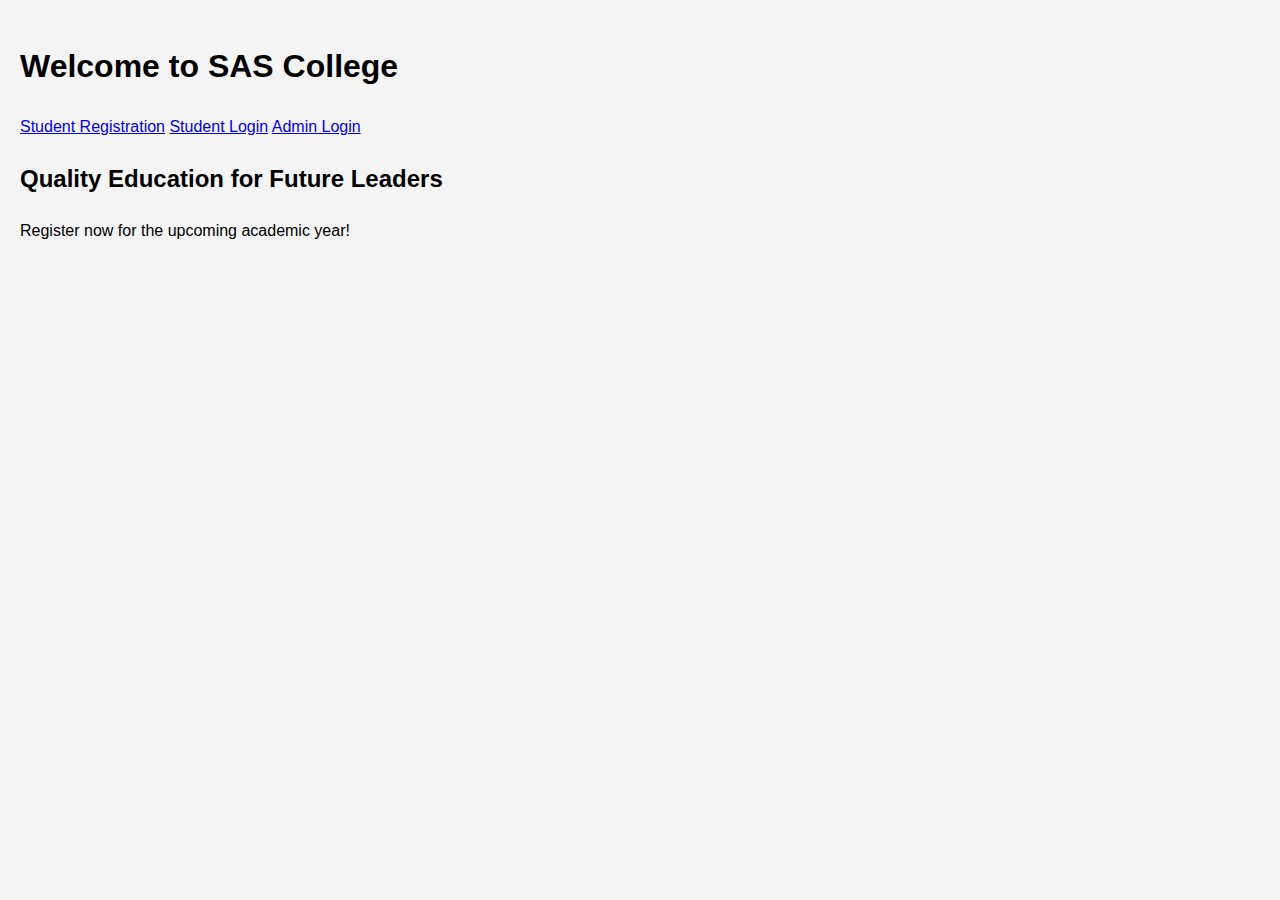
<file: index.html>
<!DOCTYPE html>
<html lang="en">
<head>
    <meta charset="UTF-8">
    <title>SAS College - Home</title>
    <link rel="stylesheet" href="assets/css/style.css">
</head>
<body>
    <header>
        <h1>Welcome to SAS College</h1>
        <nav>
            <a href="student/register.html">Student Registration</a>
            <a href="student/login.html">Student Login</a>
            <a href="admin/login.html">Admin Login</a>
        </nav>
    </header>
    
    <main>
        <section class="welcome">
            <h2>Quality Education for Future Leaders</h2>
            <p>Register now for the upcoming academic year!</p>
        </section>
    </main>

    <script src="assets/js/script.js"></script>
</body>
</html>
</file>
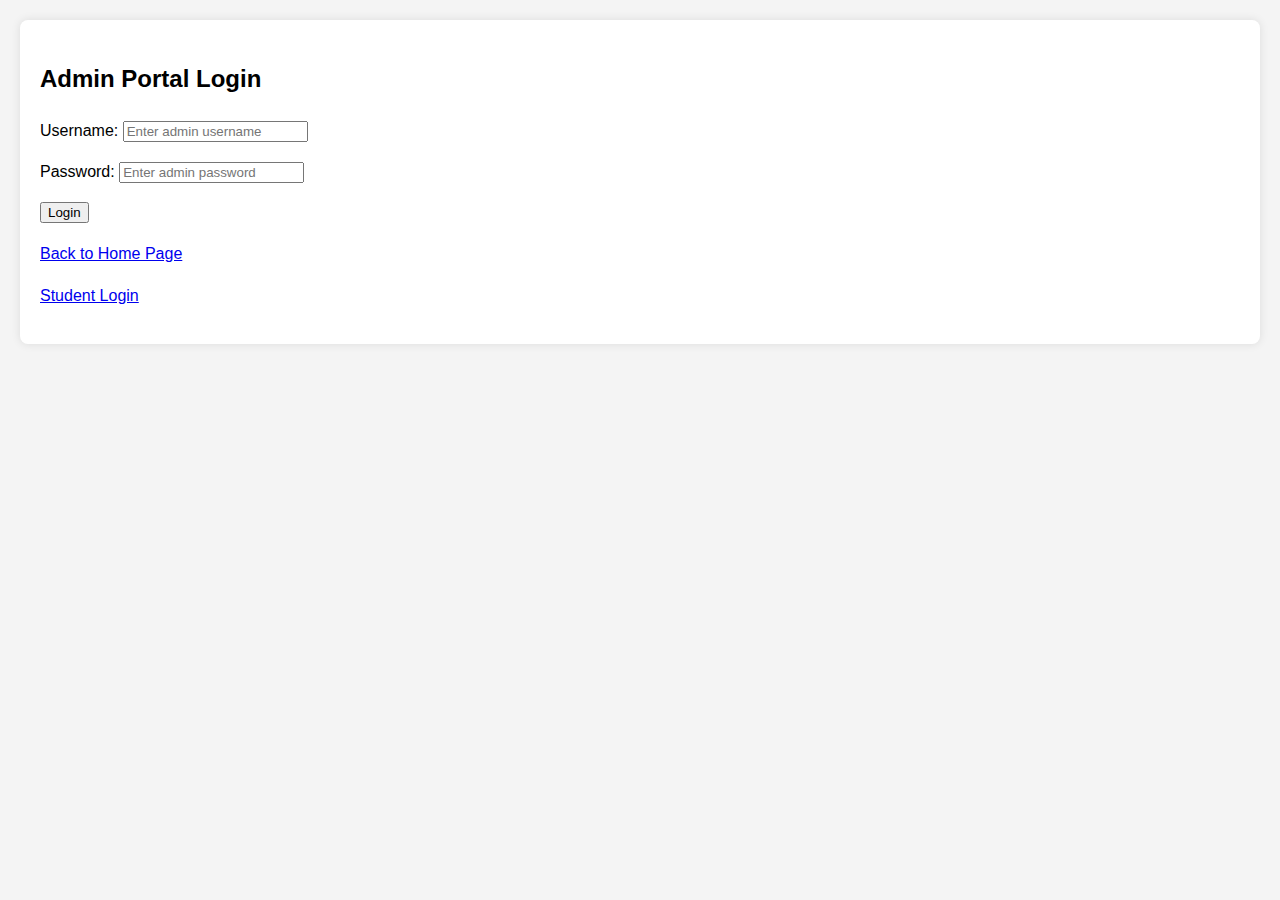
<file: admin/login.html>
<!DOCTYPE html>
<html lang="en">
<head>
    <meta charset="UTF-8">
    <title>Admin Login - SAS College</title>
    <link rel="stylesheet" href="../assets/css/style.css">
</head>
<body>
    <div class="container">
        <h2>Admin Portal Login</h2>
        <form id="adminLoginForm" action="login.php" method="POST">
            <div class="form-group">
                <label for="username">Username:</label>
                <input type="text" id="username" name="username" required 
                       placeholder="Enter admin username">
            </div>
            
            <div class="form-group">
                <label for="password">Password:</label>
                <input type="password" id="password" name="password" required 
                       placeholder="Enter admin password">
            </div>

            <button type="submit">Login</button>
            
            <div class="form-links">
                <p><a href="../index.html">Back to Home Page</a></p>
                <p><a href="../student/login.html">Student Login</a></p>
            </div>
        </form>
    </div>

    <script src="../assets/js/script.js"></script>
</body>
</html>
</file>
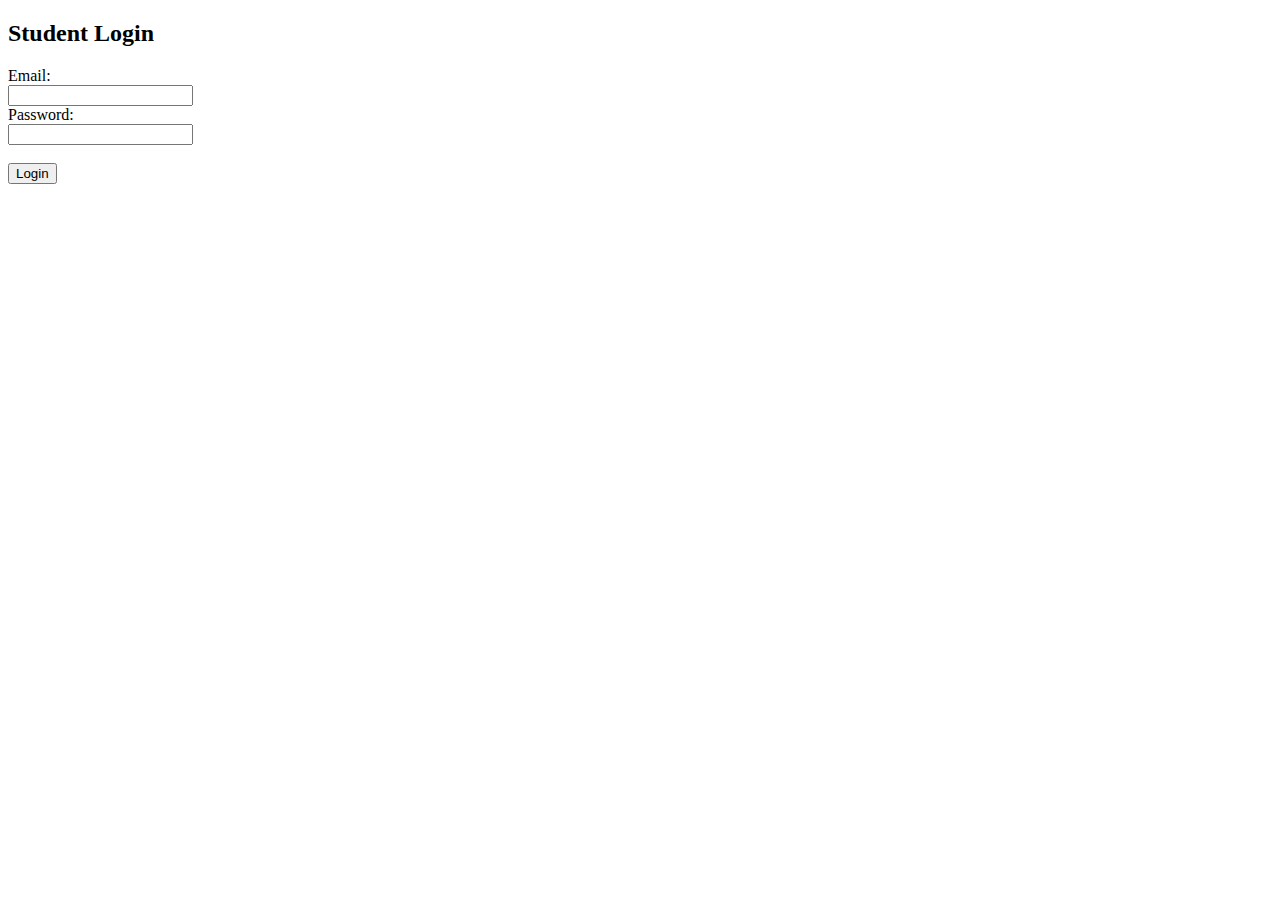
<file: student/login.html>
<!DOCTYPE html>
<html lang="en">
<head>
    <meta charset="UTF-8">
    <title>Student Login</title>
</head>
<body>
    <h2>Student Login</h2>
    <form action="login.php" method="POST">
        <label>Email:</label><br>
        <input type="email" name="email" required><br>

        <label>Password:</label><br>
        <input type="password" name="password" required><br><br>

        <input type="submit" value="Login">
    </form>
</body>
</html>
</file>
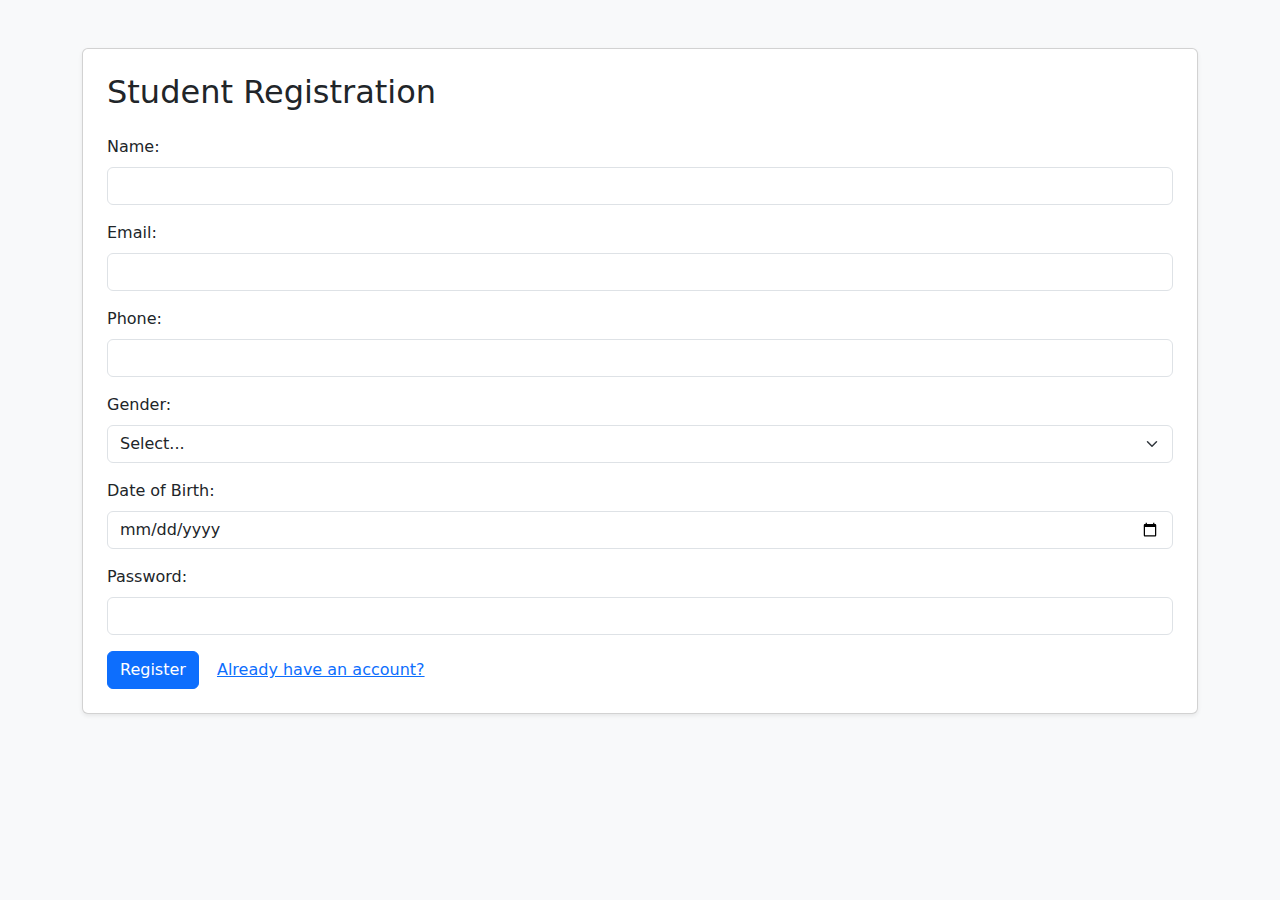
<file: student/register.html>
<!DOCTYPE html>
<html lang="en">
<head>
    <meta charset="UTF-8">
    <title>Student Registration</title>
    <link href="https://cdn.jsdelivr.net/npm/bootstrap@5.3.3/dist/css/bootstrap.min.css" rel="stylesheet">
</head>
<body class="bg-light">
    <div class="container mt-5">
        <div class="card shadow-sm p-4">
            <h2 class="mb-4">Student Registration</h2>
            <form action="register.php" method="POST">
                <div class="mb-3">
                    <label class="form-label">Name:</label>
                    <input type="text" name="name" class="form-control" required>
                </div>
                <div class="mb-3">
                    <label class="form-label">Email:</label>
                    <input type="email" name="email" class="form-control" required>
                </div>
                <div class="mb-3">
                    <label class="form-label">Phone:</label>
                    <input type="text" name="phone" class="form-control" required>
                </div>
                <div class="mb-3">
                    <label class="form-label">Gender:</label>
                    <select name="gender" class="form-select" required>
                        <option value="">Select...</option>
                        <option value="Male">Male</option>
                        <option value="Female">Female</option>
                    </select>
                </div>
                <div class="mb-3">
                    <label class="form-label">Date of Birth:</label>
                    <input type="date" name="dob" class="form-control" required>
                </div>
                <div class="mb-3">
                    <label class="form-label">Password:</label>
                    <input type="password" name="password" class="form-control" required>
                </div>
                <button class="btn btn-primary" type="submit">Register</button>
                <a href="login.html" class="btn btn-link">Already have an account?</a>
            </form>
        </div>
    </div>
</body>
</html>
</file>
<file: assets/css/style.css>
/* Complete styling */
body {
    font-family: 'Arial', sans-serif;
    line-height: 1.6;
    margin: 0;
    padding: 20px;
    background-color: #f4f4f4;
}

.container {
    max-width: 1200px;
    margin: 0 auto;
    background: white;
    padding: 20px;
    border-radius: 8px;
    box-shadow: 0 0 10px rgba(0,0,0,0.1);
}

.form-group {
    margin-bottom: 15px;
}

.alert {
    padding: 10px;
    margin-bottom: 20px;
    border-radius: 4px;
}

.error {
    background-color: #ffd2d2;
    color: #d8000c;
}

.success {
    background-color: #dff2bf;
    color: #4f8a10;
}

.admin-nav {
    display: grid;
    grid-template-columns: repeat(auto-fit, minmax(200px, 1fr));
    gap: 10px;
    margin-top: 20px;
}

.admin-nav a {
    background: #007bff;
    color: white;
    padding: 15px;
    text-align: center;
    text-decoration: none;
    border-radius: 4px;
    transition: background 0.3s;
}

.admin-nav a:hover {
    background: #0056b3;
}

/* Add more styles as needed */
</file>
